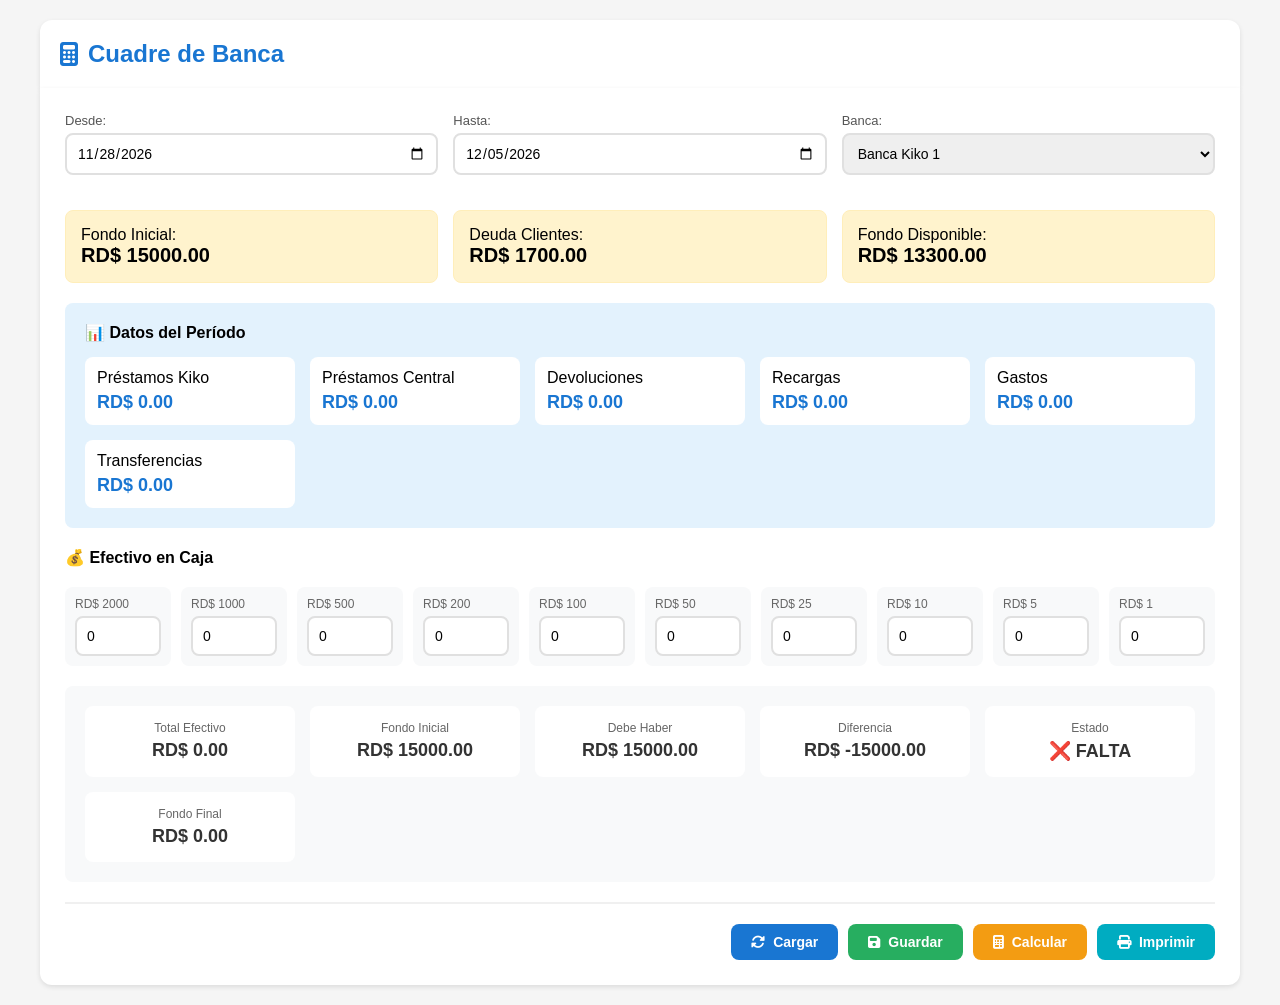
<file: cuadre.html>
<!DOCTYPE html>
<html lang="es">
<head>
    <meta charset="UTF-8">
    <meta name="viewport" content="width=device-width, initial-scale=1.0">
    <title>Bancas Kiko - Cuadre de Banca</title>
    <link rel="stylesheet" href="https://cdnjs.cloudflare.com/ajax/libs/font-awesome/6.5.0/css/all.min.css">
    <style>
        * {
            margin: 0;
            padding: 0;
            box-sizing: border-box;
            font-family: 'Segoe UI', Tahoma, Geneva, Verdana, sans-serif;
        }

        body {
            background: #f5f5f5;
            padding: 20px;
        }

        .container {
            max-width: 1200px;
            margin: 0 auto;
        }

        .header {
            background: white;
            padding: 20px;
            border-radius: 12px 12px 0 0;
            box-shadow: 0 2px 5px rgba(0,0,0,0.1);
        }

        .header h1 {
            color: #1976d2;
            font-size: 24px;
            display: flex;
            align-items: center;
            gap: 10px;
        }

        .card {
            background: white;
            padding: 25px;
            border-radius: 0 0 12px 12px;
            box-shadow: 0 2px 5px rgba(0,0,0,0.1);
        }

        .filtros-row {
            display: grid;
            grid-template-columns: repeat(auto-fit, minmax(200px, 1fr));
            gap: 15px;
            margin-bottom: 20px;
        }

        .form-group {
            margin-bottom: 15px;
        }

        .form-group label {
            display: block;
            margin-bottom: 5px;
            color: #555;
            font-weight: 500;
            font-size: 13px;
        }

        .form-control {
            width: 100%;
            padding: 10px;
            border: 2px solid #e0e0e0;
            border-radius: 8px;
            font-size: 14px;
        }

        .form-control:focus {
            border-color: #1976d2;
            outline: none;
        }

        .btn {
            padding: 10px 20px;
            border: none;
            border-radius: 8px;
            font-weight: 600;
            cursor: pointer;
            display: inline-flex;
            align-items: center;
            gap: 8px;
            font-size: 14px;
        }

        .btn-primary { background: #1976d2; color: white; }
        .btn-success { background: #27ae60; color: white; }
        .btn-warning { background: #f39c12; color: white; }
        .btn-info { background: #00acc1; color: white; }
        .btn-danger { background: #e74c3c; color: white; }

        .resumen-automatico {
            background: #e3f2fd;
            padding: 20px;
            border-radius: 8px;
            margin-bottom: 20px;
        }

        .resumen-grid {
            display: grid;
            grid-template-columns: repeat(auto-fit, minmax(180px, 1fr));
            gap: 15px;
            margin-top: 15px;
        }

        .resumen-item {
            background: white;
            padding: 12px;
            border-radius: 8px;
        }

        .resumen-item strong {
            display: block;
            font-size: 18px;
            color: #1976d2;
            margin-top: 5px;
        }

        .denominaciones-grid {
            display: grid;
            grid-template-columns: repeat(auto-fit, minmax(100px, 1fr));
            gap: 10px;
            margin: 20px 0;
        }

        .denominacion-item {
            background: #f8f9fa;
            padding: 10px;
            border-radius: 8px;
        }

        .denominacion-item label {
            font-size: 12px;
            color: #666;
            display: block;
            margin-bottom: 5px;
        }

        .resultados-cuadre {
            background: #f8f9fa;
            padding: 20px;
            border-radius: 8px;
            margin: 20px 0;
            display: grid;
            grid-template-columns: repeat(auto-fit, minmax(180px, 1fr));
            gap: 15px;
        }

        .resultado-item {
            background: white;
            padding: 15px;
            border-radius: 8px;
            text-align: center;
        }

        .resultado-item span {
            display: block;
            font-size: 12px;
            color: #666;
            margin-bottom: 5px;
        }

        .resultado-item strong {
            font-size: 18px;
            color: #333;
        }

        .info-box {
            background: #fff3cd;
            border: 1px solid #ffeeba;
            border-radius: 8px;
            padding: 15px;
        }

        .acciones {
            display: flex;
            gap: 10px;
            flex-wrap: wrap;
            justify-content: flex-end;
            margin-top: 20px;
            padding-top: 20px;
            border-top: 2px solid #f0f0f0;
        }

        .text-success { color: #27ae60; }
        .text-danger { color: #e74c3c; }
        .text-warning { color: #f39c12; }

        @media (max-width: 768px) {
            .filtros-row {
                grid-template-columns: 1fr;
            }
            
            .denominaciones-grid {
                grid-template-columns: repeat(2, 1fr);
            }
            
            .btn {
                width: 100%;
            }
        }
    </style>
</head>
<body>
    <div class="container">
        <div class="header">
            <h1>
                <i class="fa-solid fa-calculator"></i>
                Cuadre de Banca
            </h1>
        </div>

        <div class="card">
            <!-- Filtros -->
            <div class="filtros-row">
                <div class="form-group">
                    <label>Desde:</label>
                    <input type="date" id="cuadreFechaDesde" class="form-control">
                </div>
                <div class="form-group">
                    <label>Hasta:</label>
                    <input type="date" id="cuadreFechaHasta" class="form-control">
                </div>
                <div class="form-group">
                    <label>Banca:</label>
                    <select id="bancaSelect" class="form-control">
                        <option value="kiko1">Banca Kiko 1</option>
                        <option value="kiko2">Banca Kiko 2</option>
                        <option value="kiko3">Banca Kiko 3</option>
                    </select>
                </div>
            </div>

            <!-- Información de la banca -->
            <div style="display: grid; grid-template-columns: repeat(3, 1fr); gap: 15px; margin-bottom: 20px;">
                <div class="info-box">
                    <label>Fondo Inicial:</label>
                    <div style="font-size: 20px; font-weight: bold;" id="fondoBaseBanca">RD$ 0</div>
                </div>
                <div class="info-box">
                    <label>Deuda Clientes:</label>
                    <div style="font-size: 20px; font-weight: bold;" id="deudaClientesTotal">RD$ 0</div>
                </div>
                <div class="info-box">
                    <label>Fondo Disponible:</label>
                    <div style="font-size: 20px; font-weight: bold;" id="fondoDisponibleBanca">RD$ 0</div>
                </div>
            </div>

            <!-- Datos automáticos -->
            <div class="resumen-automatico">
                <h4 style="margin-bottom: 15px;">📊 Datos del Período</h4>
                <div class="resumen-grid">
                    <div class="resumen-item">
                        <span>Préstamos Kiko</span>
                        <strong id="prestamosComision">RD$ 0</strong>
                    </div>
                    <div class="resumen-item">
                        <span>Préstamos Central</span>
                        <strong id="prestamosCentral">RD$ 0</strong>
                    </div>
                    <div class="resumen-item">
                        <span>Devoluciones</span>
                        <strong id="devolucionesPeriodo">RD$ 0</strong>
                    </div>
                    <div class="resumen-item">
                        <span>Recargas</span>
                        <strong id="recargasPeriodo">RD$ 0</strong>
                    </div>
                    <div class="resumen-item">
                        <span>Gastos</span>
                        <strong id="gastosPeriodo">RD$ 0</strong>
                    </div>
                    <div class="resumen-item">
                        <span>Transferencias</span>
                        <strong id="transferenciasPeriodo">RD$ 0</strong>
                    </div>
                </div>
            </div>

            <!-- Efectivo -->
            <h4>💰 Efectivo en Caja</h4>
            <div class="denominaciones-grid">
                <div class="denominacion-item">
                    <label>RD$ 2000</label>
                    <input type="number" id="billete2000" class="form-control" min="0" value="0">
                </div>
                <div class="denominacion-item">
                    <label>RD$ 1000</label>
                    <input type="number" id="billete1000" class="form-control" min="0" value="0">
                </div>
                <div class="denominacion-item">
                    <label>RD$ 500</label>
                    <input type="number" id="billete500" class="form-control" min="0" value="0">
                </div>
                <div class="denominacion-item">
                    <label>RD$ 200</label>
                    <input type="number" id="billete200" class="form-control" min="0" value="0">
                </div>
                <div class="denominacion-item">
                    <label>RD$ 100</label>
                    <input type="number" id="billete100" class="form-control" min="0" value="0">
                </div>
                <div class="denominacion-item">
                    <label>RD$ 50</label>
                    <input type="number" id="billete50" class="form-control" min="0" value="0">
                </div>
                <div class="denominacion-item">
                    <label>RD$ 25</label>
                    <input type="number" id="moneda25" class="form-control" min="0" value="0">
                </div>
                <div class="denominacion-item">
                    <label>RD$ 10</label>
                    <input type="number" id="moneda10" class="form-control" min="0" value="0">
                </div>
                <div class="denominacion-item">
                    <label>RD$ 5</label>
                    <input type="number" id="moneda5" class="form-control" min="0" value="0">
                </div>
                <div class="denominacion-item">
                    <label>RD$ 1</label>
                    <input type="number" id="moneda1" class="form-control" min="0" value="0">
                </div>
            </div>

            <!-- Resultados -->
            <div class="resultados-cuadre">
                <div class="resultado-item">
                    <span>Total Efectivo</span>
                    <strong id="totalEfectivo">RD$ 0</strong>
                </div>
                <div class="resultado-item">
                    <span>Fondo Inicial</span>
                    <strong id="fondoBaseDisplay">RD$ 0</strong>
                </div>
                <div class="resultado-item">
                    <span>Debe Haber</span>
                    <strong id="totalDeberia">RD$ 0</strong>
                </div>
                <div class="resultado-item">
                    <span>Diferencia</span>
                    <strong id="diferenciaCuadre">RD$ 0</strong>
                </div>
                <div class="resultado-item">
                    <span>Estado</span>
                    <strong id="estadoCuadre">✅ NORMAL</strong>
                </div>
                <div class="resultado-item">
                    <span>Fondo Final</span>
                    <strong id="fondoNuevo">RD$ 0</strong>
                </div>
            </div>

            <!-- Botones -->
            <div class="acciones">
                <button class="btn btn-primary" onclick="cargarDatos()">
                    <i class="fa-solid fa-rotate"></i> Cargar
                </button>
                <button class="btn btn-success" onclick="guardarCuadre()">
                    <i class="fa-solid fa-save"></i> Guardar
                </button>
                <button class="btn btn-warning" onclick="calcularTodo()">
                    <i class="fa-solid fa-calculator"></i> Calcular
                </button>
                <button class="btn btn-info" onclick="imprimirCuadre()">
                    <i class="fa-solid fa-print"></i> Imprimir
                </button>
            </div>
        </div>
    </div>

    <script>
        // Variables de ejemplo (luego se conectan con Firebase)
        let bancas = {
            kiko1: { nombre: 'Banca Kiko 1', fondo: 15000 },
            kiko2: { nombre: 'Banca Kiko 2', fondo: 20000 },
            kiko3: { nombre: 'Banca Kiko 3', fondo: 18000 }
        };

        let clientes = [
            { id: '1', nombre: 'Juan Pérez', banca: 'kiko1', deuda: 500, credito: 1000 },
            { id: '2', nombre: 'María García', banca: 'kiko1', deuda: 1200, credito: 500 }
        ];

        let prestamos = [
            { banca: 'kiko1', tipo: 'kiko_comision', fecha: '2026-02-20', monto: 5000 },
            { banca: 'kiko1', tipo: 'central', fecha: '2026-02-21', monto: 3000 }
        ];

        let deudas = [
            { clienteId: '1', tipo: 'pago', fecha: '2026-02-21', monto: -200 }
        ];

        let gastos = [
            { banca: 'kiko1', tipo: 'dieta', fecha: '2026-02-21', monto: 500 }
        ];

        let transferencias = [
            { banca: 'kiko1', fecha: '2026-02-21', monto: 2000 }
        ];

        function cargarDatos() {
            const desde = document.getElementById('cuadreFechaDesde').value;
            const hasta = document.getElementById('cuadreFechaHasta').value;
            const banca = document.getElementById('bancaSelect').value;

            if (!desde || !hasta) {
                alert('Seleccione el rango de fechas');
                return;
            }

            // Fondo de banca
            const fondo = bancas[banca]?.fondo || 0;
            document.getElementById('fondoBaseBanca').textContent = `RD$ ${fondo.toFixed(2)}`;
            
            // Deuda clientes
            const clientesBanca = clientes.filter(c => c.banca === banca);
            const totalDeuda = clientesBanca.reduce((s, c) => s + (c.deuda || 0), 0);
            document.getElementById('deudaClientesTotal').textContent = `RD$ ${totalDeuda.toFixed(2)}`;
            
            // Fondo disponible
            const fondoDisponible = fondo - totalDeuda;
            document.getElementById('fondoDisponibleBanca').textContent = `RD$ ${fondoDisponible.toFixed(2)}`;

            // Préstamos
            const prestamosComision = prestamos
                .filter(p => p.banca === banca && p.tipo === 'kiko_comision' && p.fecha >= desde && p.fecha <= hasta)
                .reduce((s, p) => s + (p.monto || 0), 0);
            document.getElementById('prestamosComision').textContent = `RD$ ${prestamosComision.toFixed(2)}`;

            const prestamosCentral = prestamos
                .filter(p => p.banca === banca && p.tipo === 'central' && p.fecha >= desde && p.fecha <= hasta)
                .reduce((s, p) => s + (p.monto || 0), 0);
            document.getElementById('prestamosCentral').textContent = `RD$ ${prestamosCentral.toFixed(2)}`;

            // Devoluciones
            const devoluciones = deudas
                .filter(d => {
                    const cliente = clientes.find(c => c.id === d.clienteId);
                    return cliente?.banca === banca && d.tipo === 'pago' && d.fecha >= desde && d.fecha <= hasta;
                })
                .reduce((s, d) => s + Math.abs(d.monto), 0);
            document.getElementById('devolucionesPeriodo').textContent = `RD$ ${devoluciones.toFixed(2)}`;

            // Recargas
            const recargas = gastos
                .filter(g => g.tipo === 'recarga' && g.banca === banca && g.fecha >= desde && g.fecha <= hasta)
                .reduce((s, g) => s + (g.monto || 0), 0);
            document.getElementById('recargasPeriodo').textContent = `RD$ ${recargas.toFixed(2)}`;

            // Gastos
            const gastosTotal = gastos
                .filter(g => g.banca === banca && g.fecha >= desde && g.fecha <= hasta && g.tipo !== 'recarga')
                .reduce((s, g) => s + (g.monto || 0), 0);
            document.getElementById('gastosPeriodo').textContent = `RD$ ${gastosTotal.toFixed(2)}`;

            // Transferencias
            const transferenciasTotal = transferencias
                .filter(t => t.banca === banca && t.fecha >= desde && t.fecha <= hasta)
                .reduce((s, t) => s + (t.monto || 0), 0);
            document.getElementById('transferenciasPeriodo').textContent = `RD$ ${transferenciasTotal.toFixed(2)}`;

            calcularTodo();
        }

        function calcularEfectivo() {
            const denominaciones = [
                { id: 'billete2000', valor: 2000 },
                { id: 'billete1000', valor: 1000 },
                { id: 'billete500', valor: 500 },
                { id: 'billete200', valor: 200 },
                { id: 'billete100', valor: 100 },
                { id: 'billete50', valor: 50 },
                { id: 'moneda25', valor: 25 },
                { id: 'moneda10', valor: 10 },
                { id: 'moneda5', valor: 5 },
                { id: 'moneda1', valor: 1 }
            ];

            let total = 0;
            denominaciones.forEach(d => {
                const cantidad = parseInt(document.getElementById(d.id)?.value) || 0;
                total += d.valor * cantidad;
            });

            document.getElementById('totalEfectivo').textContent = `RD$ ${total.toFixed(2)}`;
            return total;
        }

        function calcularTodo() {
            const totalEfectivo = calcularEfectivo();
            const fondoBase = parseFloat(document.getElementById('fondoBaseBanca').textContent.replace('RD$ ', '')) || 0;
            
            document.getElementById('fondoBaseDisplay').textContent = `RD$ ${fondoBase.toFixed(2)}`;
            
            const prestamosComision = parseFloat(document.getElementById('prestamosComision').textContent.replace('RD$ ', '')) || 0;
            const prestamosCentral = parseFloat(document.getElementById('prestamosCentral').textContent.replace('RD$ ', '')) || 0;
            const devoluciones = parseFloat(document.getElementById('devolucionesPeriodo').textContent.replace('RD$ ', '')) || 0;
            const recargas = parseFloat(document.getElementById('recargasPeriodo').textContent.replace('RD$ ', '')) || 0;
            const gastos = parseFloat(document.getElementById('gastosPeriodo').textContent.replace('RD$ ', '')) || 0;
            const transferencias = parseFloat(document.getElementById('transferenciasPeriodo').textContent.replace('RD$ ', '')) || 0;

            // Fórmula correcta
            const deberiaHaber = fondoBase + prestamosComision + prestamosCentral + recargas - devoluciones - gastos - transferencias;
            const diferencia = totalEfectivo - deberiaHaber;
            const fondoNuevo = totalEfectivo - prestamosComision - prestamosCentral - recargas + devoluciones + transferencias + gastos;

            document.getElementById('totalDeberia').textContent = `RD$ ${deberiaHaber.toFixed(2)}`;
            document.getElementById('diferenciaCuadre').textContent = `RD$ ${diferencia.toFixed(2)}`;
            document.getElementById('fondoNuevo').textContent = `RD$ ${fondoNuevo.toFixed(2)}`;
            
            const estadoElement = document.getElementById('estadoCuadre');
            
            if (Math.abs(diferencia) > 0.01) {
                if (diferencia > 0) {
                    estadoElement.textContent = '⚠️ SOBRA';
                    estadoElement.className = 'text-warning';
                } else {
                    estadoElement.textContent = '❌ FALTA';
                    estadoElement.className = 'text-danger';
                }
            } else {
                estadoElement.textContent = '✅ NORMAL';
                estadoElement.className = 'text-success';
            }

            return { diferencia, fondoNuevo };
        }

        function guardarCuadre() {
            const desde = document.getElementById('cuadreFechaDesde').value;
            const hasta = document.getElementById('cuadreFechaHasta').value;
            
            if (!desde || !hasta) {
                alert('Seleccione el rango de fechas');
                return;
            }

            const cuadre = {
                fechaDesde: desde,
                fechaHasta: hasta,
                banca: document.getElementById('bancaSelect').value,
                fondoInicial: parseFloat(document.getElementById('fondoBaseBanca').textContent.replace('RD$ ', '')) || 0,
                prestamosComision: parseFloat(document.getElementById('prestamosComision').textContent.replace('RD$ ', '')) || 0,
                prestamosCentral: parseFloat(document.getElementById('prestamosCentral').textContent.replace('RD$ ', '')) || 0,
                devoluciones: parseFloat(document.getElementById('devolucionesPeriodo').textContent.replace('RD$ ', '')) || 0,
                recargas: parseFloat(document.getElementById('recargasPeriodo').textContent.replace('RD$ ', '')) || 0,
                gastos: parseFloat(document.getElementById('gastosPeriodo').textContent.replace('RD$ ', '')) || 0,
                transferencias: parseFloat(document.getElementById('transferenciasPeriodo').textContent.replace('RD$ ', '')) || 0,
                totalEfectivo: parseFloat(document.getElementById('totalEfectivo').textContent.replace('RD$ ', '')) || 0,
                diferencia: parseFloat(document.getElementById('diferenciaCuadre').textContent.replace('RD$ ', '')) || 0,
                estado: document.getElementById('estadoCuadre').textContent,
                fondoNuevo: parseFloat(document.getElementById('fondoNuevo').textContent.replace('RD$ ', '')) || 0
            };

            // Enviar al padre si existe
            if (window.parent && window.parent.recibirCuadre) {
                window.parent.recibirCuadre(cuadre);
            }

            alert('✅ Cuadre guardado');
            console.log('Cuadre:', cuadre);
        }

        function imprimirCuadre() {
            const win = window.open('', '_blank');
            win.document.write(`
                <html>
                <head>
                    <title>Cuadre de Banca</title>
                    <style>
                        body { font-family: Arial; padding: 20px; }
                        .ticket { max-width: 400px; margin: 0 auto; }
                        h2 { color: #1976d2; }
                        hr { margin: 15px 0; }
                        .fila { display: flex; justify-content: space-between; margin: 5px 0; }
                    </style>
                </head>
                <body>
                    <div class="ticket">
                        <h2>BANCAS KIKO</h2>
                        <p>Cuadre de Banca</p>
                        <hr>
                        <div class="fila"><span>Período:</span> <strong>${document.getElementById('cuadreFechaDesde').value} al ${document.getElementById('cuadreFechaHasta').value}</strong></div>
                        <div class="fila"><span>Total Efectivo:</span> <strong>${document.getElementById('totalEfectivo').textContent}</strong></div>
                        <div class="fila"><span>Diferencia:</span> <strong>${document.getElementById('diferenciaCuadre').textContent}</strong></div>
                        <div class="fila"><span>Estado:</span> <strong>${document.getElementById('estadoCuadre').textContent}</strong></div>
                        <hr>
                        <p style="text-align: center;">${new Date().toLocaleString()}</p>
                    </div>
                    <script>window.print();<\/script>
                </body>
                </html>
            `);
            win.document.close();
        }

        // Inicializar
        window.onload = function() {
            const hoy = new Date();
            const hace7dias = new Date(hoy);
            hace7dias.setDate(hoy.getDate() - 7);
            
            document.getElementById('cuadreFechaDesde').value = hace7dias.toISOString().split('T')[0];
            document.getElementById('cuadreFechaHasta').value = hoy.toISOString().split('T')[0];
            
            // Event listeners para calcular automáticamente
            document.querySelectorAll('input[type="number"]').forEach(input => {
                input.addEventListener('input', calcularTodo);
            });
            
            cargarDatos();
        };
    </script>
</body>
</html>
</file>
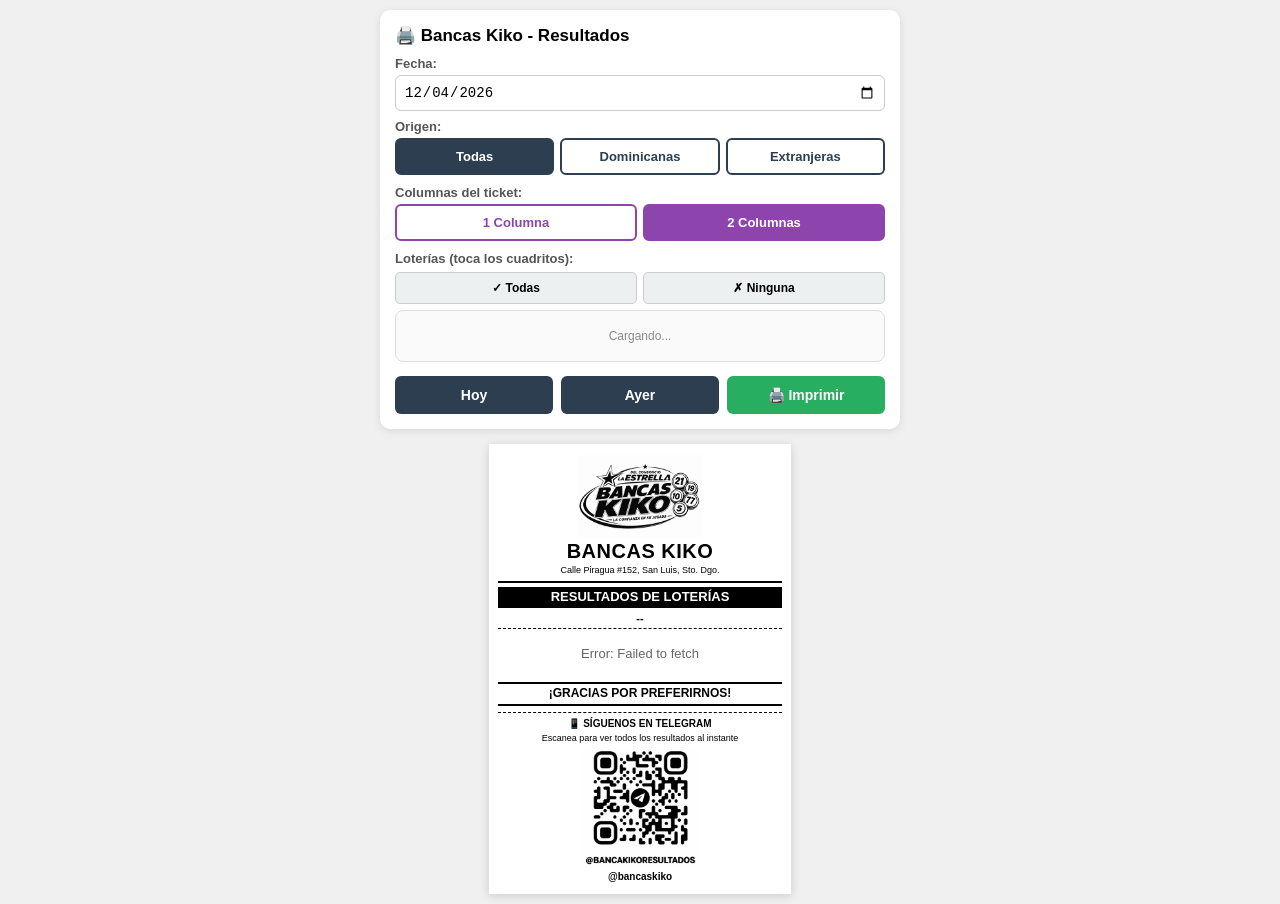
<file: resultado.html>
<!DOCTYPE html>
<html lang="es">
<head>
<meta charset="UTF-8">
<meta name="viewport" content="width=device-width, initial-scale=1.0">
<title>Bancas Kiko - Resultados</title>
<style>
  * { box-sizing: border-box; margin: 0; padding: 0; }
  body { font-family: Arial, sans-serif; background: #f0f0f0; padding: 10px; }

  /* Ajuste cuando se abre dentro de la app (iframe) */
  body.en-iframe {
    padding: 8px;
    background: transparent;
  }
  body.en-iframe .controls {
    border-radius: 12px;
    box-shadow: none;
    border: 1px solid #e2e8f0;
    max-width: 100%;
  }

  .controls {
    max-width: 520px; margin: 0 auto 15px; background: #fff;
    padding: 15px; border-radius: 10px; box-shadow: 0 2px 8px rgba(0,0,0,0.1);
  }
  .controls h2 { font-size: 17px; margin-bottom: 10px; }
  .controls label { display: block; font-size: 13px; margin: 8px 0 4px; color: #555; font-weight: bold; }
  .controls input[type=date] {
    width: 100%; padding: 8px; font-size: 14px;
    border: 1px solid #ccc; border-radius: 6px;
  }

  .origen-group { display: flex; gap: 6px; margin-bottom: 10px; }
  .origen-group button {
    flex: 1; padding: 9px; font-size: 13px; font-weight: bold;
    border: 2px solid #2c3e50; background: #fff; color: #2c3e50;
    border-radius: 6px; cursor: pointer;
  }
  .origen-group button.active { background: #2c3e50; color: #fff; }

  .col-group { display: flex; gap: 6px; margin-bottom: 10px; }
  .col-group button {
    flex: 1; padding: 9px; font-size: 13px; font-weight: bold;
    border: 2px solid #8e44ad; background: #fff; color: #8e44ad;
    border-radius: 6px; cursor: pointer;
  }
  .col-group button.active { background: #8e44ad; color: #fff; }

  .loteria-grid {
    display: grid;
    grid-template-columns: repeat(auto-fill, minmax(90px, 1fr));
    gap: 6px;
    max-height: 260px;
    overflow-y: auto;
    border: 1px solid #ddd;
    border-radius: 8px;
    padding: 8px;
    background: #fafafa;
  }
  .chip {
    padding: 8px 4px; font-size: 11px; font-weight: bold; text-align: center;
    border: 2px solid #ccc; background: #fff; color: #666;
    border-radius: 6px; cursor: pointer; user-select: none;
    transition: all 0.15s; line-height: 1.15; word-break: break-word;
    min-height: 44px; display: flex; align-items: center; justify-content: center;
    position: relative;
  }
  .chip:active { transform: scale(0.96); }
  .chip.activo { background: #27ae60; color: #fff; border-color: #1e8449; }
  .chip.activo::after {
    content: "✓"; position: absolute; top: 2px; right: 4px;
    font-size: 10px; font-weight: 900;
  }
  .chip small {
    display: block; font-size: 8px; font-weight: normal;
    opacity: 0.75; margin-top: 2px;
  }

  .check-actions { display: flex; gap: 6px; margin-top: 6px; margin-bottom: 6px; }
  .check-actions button {
    flex: 1; padding: 8px; font-size: 12px;
    background: #ecf0f1; border: 1px solid #ccc;
    border-radius: 5px; cursor: pointer; font-weight: bold;
  }

  .btn-group { display: flex; gap: 8px; margin-top: 14px; flex-wrap: wrap; }
  .btn-group button {
    flex: 1; min-width: 90px; padding: 11px; font-size: 14px;
    font-weight: bold; border: none; border-radius: 6px;
    cursor: pointer; color: #fff; background: #2c3e50;
  }
  .btn-group button.primary { background: #27ae60; }

  .ticket {
    width: 80mm; margin: 0 auto; background: #fff;
    padding: 3mm 2.5mm;
    font-family: 'Arial Black', Arial, sans-serif; color: #000;
    line-height: 1.15;
    box-shadow: 0 2px 10px rgba(0,0,0,0.15);
  }
  .ticket .logo-img {
    display: block; margin: 0 auto 2px;
    max-width: 55mm; max-height: 22mm;
    width: auto; height: auto; object-fit: contain;
  }
  .ticket .logo {
    text-align: center; font-size: 20px; font-weight: 900;
    margin-bottom: 2px; letter-spacing: 0.5px;
  }
  .ticket .sub {
    text-align: center; font-size: 9px; margin-bottom: 3px;
    line-height: 1.25; font-family: Arial, sans-serif; font-weight: normal;
  }
  .ticket .titulo {
    text-align: center; font-size: 13px; font-weight: 900;
    margin: 3px 0; background: #000; color: #fff; padding: 3px 0;
  }
  .ticket .fecha { text-align: center; font-size: 11px; font-weight: bold; margin: 4px 0; }
  .separator { border-top: 1px dashed #000; margin: 3px 0; }
  .separator-solid { border-top: 2px solid #000; margin: 4px 0; }

  .resultados-grid {
    display: grid;
    grid-template-columns: 1fr 1fr;
    gap: 3px;
  }

  .loteria-item {
    border: 1.2px solid #000;
    border-radius: 3px;
    padding: 2px;
    page-break-inside: avoid;
    break-inside: avoid;
    min-width: 0;
  }
  .loteria-header {
    display: flex; justify-content: space-between; align-items: center;
    font-size: 8px; font-weight: bold; padding: 1px 2px;
    border-bottom: 1px solid #000; margin-bottom: 2px;
    gap: 2px;
  }
  .loteria-header .nombre {
    flex: 1; text-transform: uppercase; font-size: 8.5px;
    word-break: break-word; line-height: 1;
    overflow: hidden;
  }
  .loteria-header .hora {
    font-size: 7px; background: #000; color: #fff;
    padding: 1px 3px; border-radius: 2px; white-space: nowrap;
    flex-shrink: 0;
  }
  .numeros-big {
    display: flex;
    justify-content: center;
    gap: 2px;
    padding: 1px 0;
  }
  .num-bola {
    background: #000; color: #fff;
    font-size: 15px;
    font-weight: 900;
    padding: 2px 4px;
    border-radius: 50%;
    min-width: 24px;
    height: 24px;
    display: flex;
    align-items: center;
    justify-content: center;
    line-height: 1;
    letter-spacing: -0.5px;
    flex-shrink: 0;
  }

  .footer {
    text-align: center; font-size: 12px; margin-top: 5px; font-weight: 900;
    padding: 3px; border-top: 2px solid #000; border-bottom: 2px solid #000;
  }
  .qr-block {
    text-align: center; margin-top: 6px; padding-top: 5px;
    border-top: 1px dashed #000;
  }
  .qr-block .qr-titulo {
    font-size: 10px; font-weight: 900; margin-bottom: 3px;
    font-family: Arial, sans-serif;
  }
  .qr-block .qr-sub {
    font-size: 9px; font-family: Arial, sans-serif;
    margin-bottom: 4px; line-height: 1.2;
  }
  .qr-block img {
    width: 32mm; height: 32mm; object-fit: contain;
    display: block; margin: 0 auto 3px;
  }
  .qr-block .qr-user {
    font-size: 10px; font-weight: 900; font-family: Arial, sans-serif;
  }
  .no-data { text-align: center; padding: 15px; font-size: 13px; color: #666; grid-column: 1 / -1; }

  @media print {
    @page { size: 80mm auto; margin: 0; }
    body { background: #fff; padding: 0; margin: 0; }
    .controls { display: none !important; }
    .ticket { width: 80mm; box-shadow: none; margin: 0; padding: 2mm; }
    .num-bola, .loteria-header .hora, .ticket .titulo {
      -webkit-print-color-adjust: exact; print-color-adjust: exact;
    }
    .loteria-item { page-break-inside: avoid; }
    .qr-block { page-break-inside: avoid; }
  }
</style>
<script>
  // Detectar si estamos dentro de un iframe (app Kiko) o abiertos directo
  if (window.self !== window.top) {
    document.documentElement.classList.add('en-iframe');
  }
</script>
</head>
<body>

<div class="controls">
  <h2>🖨️ Bancas Kiko - Resultados</h2>
  <label>Fecha:</label>
  <input type="date" id="fechaInput">
  <label>Origen:</label>
  <div class="origen-group">
    <button data-origen="todas" class="active">Todas</button>
    <button data-origen="dominicana">Dominicanas</button>
    <button data-origen="extranjera">Extranjeras</button>
  </div>

  <label>Columnas del ticket:</label>
  <div class="col-group">
    <button data-cols="1">1 Columna</button>
    <button data-cols="2" class="active">2 Columnas</button>
  </div>

  <label>Loterías (toca los cuadritos):</label>
  <div class="check-actions">
    <button id="btnTodas">✓ Todas</button>
    <button id="btnNinguna">✗ Ninguna</button>
  </div>
  <div class="loteria-grid" id="loteriaGrid">
    <div style="grid-column:1/-1;padding:10px;color:#888;font-size:12px;text-align:center;">Cargando...</div>
  </div>
  <div class="btn-group">
    <button id="btnHoy">Hoy</button>
    <button id="btnAyer">Ayer</button>
    <button class="primary" id="btnImprimir">🖨️ Imprimir</button>
  </div>
</div>

<div class="ticket" id="ticket">
  <img src="logo2.png" alt="Bancas Kiko" class="logo-img" id="logoImg">
  <div class="logo">BANCAS KIKO</div>
  <div class="sub">Calle Piragua #152, San Luis, Sto. Dgo.</div>
  <div class="separator-solid"></div>
  <div class="titulo">RESULTADOS DE LOTERÍAS</div>
  <div class="fecha" id="fechaTicket">--</div>
  <div class="separator"></div>
  <div id="resultados" class="resultados-grid"><div class="no-data">Cargando...</div></div>
  <div class="footer">¡GRACIAS POR PREFERIRNOS!</div>
  <div class="qr-block">
    <div class="qr-titulo">📱 SÍGUENOS EN TELEGRAM</div>
    <div class="qr-sub">Escanea para ver todos los resultados al instante</div>
    <img src="qrtelegram.png" alt="QR Telegram" id="qrImg">
    <div class="qr-user">@bancaskiko</div>
  </div>
</div>

<script>
(function() {
  const contenedor = document.getElementById('resultados');
  const fechaTicket = document.getElementById('fechaTicket');
  const fechaInput = document.getElementById('fechaInput');
  const loteriaGrid = document.getElementById('loteriaGrid');

  document.getElementById('logoImg').addEventListener('error', () => {
    document.getElementById('logoImg').style.display = 'none';
  });
  document.getElementById('qrImg').addEventListener('error', () => {
    document.getElementById('qrImg').style.display = 'none';
  });

  const DB_URL = "https://pizarra-loteria-36ba5-default-rtdb.firebaseio.com";
  const RUTA_RESULTADOS = "sorteos_enloteria/resultados";

  const hoyRD = () => new Date(Date.now() - 4*60*60*1000).toISOString().split('T')[0];
  let fechaSeleccionada = hoyRD();
  let resultadosData = {};
  let origenFiltro = 'todas';
  let columnas = 2;
  let loteriasActivas = new Set();
  let todasLasLoterias = [];

  const NOMBRES_PERSONALIZADOS = {
    "Leidsa": "Quiniela Pale",
    "Leidsa Noche": "Quiniela Pale Noche",
    "Leidsa 4PM": "Quiniela Pale 4PM",
    "Leidsa 9PM": "Quiniela Pale 9PM"
  };

  const CATEGORIA_MANUAL = {
    "Loteka": "dominicana",
    "Leidsa": "dominicana",
    "Nacional Gana Más": "dominicana",
    "Nacional": "dominicana",
    "Real": "dominicana",
    "La Primera": "dominicana",
    "La Suerte": "dominicana",
    "LoteDom": "dominicana",
    "Anguilla": "extranjera",
    "King Lottery Día": "extranjera",
    "King Lottery Noche": "extranjera",
    "King Lottery": "extranjera",
    "Florida Tarde": "extranjera",
    "Florida Noche": "extranjera",
    "New York Tarde": "extranjera",
    "New York Noche": "extranjera"
  };

  function nombreMostrar(nombreOriginal) {
    if (!nombreOriginal) return '';
    if (NOMBRES_PERSONALIZADOS[nombreOriginal]) return NOMBRES_PERSONALIZADOS[nombreOriginal];
    for (const [clave, valor] of Object.entries(NOMBRES_PERSONALIZADOS)) {
      if (nombreOriginal.toLowerCase().includes(clave.toLowerCase())) {
        return valor;
      }
    }
    return nombreOriginal;
  }

  function categoriaDe(nombreOriginal, r) {
    if (!nombreOriginal) nombreOriginal = '';
    const nombreLow = nombreOriginal.toLowerCase();
    if (CATEGORIA_MANUAL[nombreOriginal]) return CATEGORIA_MANUAL[nombreOriginal];
    for (const [clave, cat] of Object.entries(CATEGORIA_MANUAL)) {
      if (nombreLow.includes(clave.toLowerCase())) return cat;
    }
    if (r) {
      const cat = (r.categoria || '').toLowerCase();
      if (cat.includes('dominic')) return 'dominicana';
      if (cat.includes('extran') || cat.includes('foreign')) return 'extranjera';
    }
    const dominicanas = ['nacional', 'leidsa', 'loteka', 'real', 'la primera', 'la suerte',
                        'lotedom', 'primera'];
    if (dominicanas.some(d => nombreLow.includes(d))) return 'dominicana';
    return 'extranjera';
  }

  async function cargarResultados() {
    try {
      const resp = await fetch(`${DB_URL}/${RUTA_RESULTADOS}.json`);
      if (!resp.ok) throw new Error('HTTP ' + resp.status);
      const data = await resp.json();

      if (!data) {
        contenedor.innerHTML = '<div class="no-data">Sin datos</div>';
        return;
      }
      resultadosData = data;
      construirChips();
      renderizar();
    } catch (e) {
      contenedor.innerHTML = '<div class="no-data">Error: ' + e.message + '</div>';
    }
  }

  function construirChips() {
    const mapa = new Map();
    Object.values(resultadosData).forEach(r => {
      if (r && typeof r === 'object' && r.nombre) {
        if (!mapa.has(r.nombre)) {
          mapa.set(r.nombre, categoriaDe(r.nombre, r));
        }
      }
    });

    todasLasLoterias = [...mapa.entries()]
      .map(([nombreOriginal, cat]) => ({
        nombreOriginal,
        nombre: nombreMostrar(nombreOriginal),
        cat
      }))
      .sort((a,b) => a.nombre.localeCompare(b.nombre));

    if (todasLasLoterias.length === 0) {
      loteriaGrid.innerHTML = '<div style="grid-column:1/-1;padding:10px;color:#888;font-size:12px;text-align:center;">Sin loterías disponibles</div>';
      return;
    }

    loteriasActivas = new Set(todasLasLoterias.map(l => l.nombreOriginal));

    loteriaGrid.innerHTML = todasLasLoterias.map(l => `
      <div class="chip activo" data-nombre="${l.nombreOriginal}" data-cat="${l.cat}">
        ${l.nombre}
        <small>${l.cat === 'dominicana' ? 'DOM' : 'EXT'}</small>
      </div>
    `).join('');

    loteriaGrid.querySelectorAll('.chip').forEach(chip => {
      chip.addEventListener('click', () => {
        const nombre = chip.dataset.nombre;
        if (loteriasActivas.has(nombre)) {
          loteriasActivas.delete(nombre);
          chip.classList.remove('activo');
        } else {
          loteriasActivas.add(nombre);
          chip.classList.add('activo');
        }
        renderizar();
      });
    });

    actualizarVisibilidadChips();
  }

  function actualizarVisibilidadChips() {
    loteriaGrid.querySelectorAll('.chip').forEach(chip => {
      const cat = chip.dataset.cat;
      let visible = true;
      if (origenFiltro === 'dominicana') visible = (cat === 'dominicana');
      if (origenFiltro === 'extranjera') visible = (cat === 'extranjera');
      chip.style.display = visible ? '' : 'none';
    });
  }

  function obtener3Numeros(r) {
    if (!r) return ['--','--','--'];
    const campo = r.numeros || r.numero || r.jugada || r.resultado;
    if (campo) {
      if (typeof campo === 'object' && !Array.isArray(campo)) {
        const arr = Object.values(campo);
        return [0,1,2].map(i => arr[i] != null ? String(arr[i]).padStart(2,'0') : '--');
      }
      if (Array.isArray(campo)) {
        return [0,1,2].map(i => campo[i] != null ? String(campo[i]).padStart(2,'0') : '--');
      }
      if (typeof campo === 'string') {
        const parts = campo.split(/[\s,\-]+/).filter(Boolean);
        return [0,1,2].map(i => parts[i] != null ? String(parts[i]).padStart(2,'0') : '--');
      }
    }
    const a = r.n1 ?? r.numero1, b = r.n2 ?? r.numero2, c = r.n3 ?? r.numero3;
    if (a != null || b != null || c != null) {
      return [a,b,c].map(n => n != null ? String(n).padStart(2,'0') : '--');
    }
    return ['--','--','--'];
  }

  function horaOrden(h) {
    if (!h) return '99:99';
    const m = String(h).match(/(\d+):(\d+)\s*(AM|PM)?/i);
    if (!m) return '99:99';
    let hr = parseInt(m[1]); const ap = (m[3]||'').toUpperCase();
    if (ap === 'PM' && hr < 12) hr += 12;
    if (ap === 'AM' && hr === 12) hr = 0;
    return String(hr).padStart(2,'0') + ':' + m[2];
  }

  function parsearFechaTexto(txt) {
    const meses = { ene:'01',feb:'02',mar:'03',abr:'04',may:'05',jun:'06',
                    jul:'07',ago:'08',sep:'09',oct:'10',nov:'11',dic:'12' };
    const m = String(txt).toLowerCase().match(/(\d{1,2})\s+([a-z]{3})[a-z]*[,\s]+(\d{4})/);
    if (!m) return null;
    return `${m[3]}-${meses[m[2]]}-${m[1].padStart(2,'0')}`;
  }

  function extraerFechaDeClave(key) {
    const m = String(key).match(/^(\d{4}-\d{2}-\d{2})_/);
    return m ? m[1] : null;
  }

  function renderizar() {
    const lista = [];

    Object.entries(resultadosData).forEach(([key, r]) => {
      let item = null;

      if (r === true) {
        const f = extraerFechaDeClave(key);
        if (f !== fechaSeleccionada) return;
        const partes = key.split('_');
        const nombre = partes.slice(2, -1).join(' ') || partes[2] || key;
        const hora = (key.match(/_(\d{1,2}:\d{2}(?:AM|PM|am|pm))/i) || [])[1] || '';
        item = {
          nombre: nombreMostrar(nombre),
          _nombreOriginal: nombre,
          numeros: null, hora, fechaRD: f
        };
      } else if (r && typeof r === 'object') {
        const f = r.fechaRD || (r.fecha ? parsearFechaTexto(r.fecha) : extraerFechaDeClave(key));
        if (f !== fechaSeleccionada) return;
        item = {
          ...r,
          nombre: nombreMostrar(r.nombre),
          _nombreOriginal: r.nombre
        };
      } else return;

      const cat = categoriaDe(item._nombreOriginal, item);
      if (origenFiltro === 'dominicana' && cat !== 'dominicana') return;
      if (origenFiltro === 'extranjera' && cat !== 'extranjera') return;
      if (!loteriasActivas.has(item._nombreOriginal)) return;
      lista.push(item);
    });

    lista.sort((a,b) => horaOrden(a.hora).localeCompare(horaOrden(b.hora)));

    const [y,m,d] = fechaSeleccionada.split('-');
    fechaTicket.textContent = `Fecha: ${d}/${m}/${y}`;

    contenedor.style.gridTemplateColumns = `repeat(${columnas}, 1fr)`;

    if (lista.length === 0) {
      contenedor.innerHTML = '<div class="no-data">No hay resultados</div>';
      return;
    }

    contenedor.innerHTML = lista.map(r => {
      const [n1,n2,n3] = obtener3Numeros(r);
      return `
        <div class="loteria-item">
          <div class="loteria-header">
            <div class="nombre">${r.nombre || 'Sin nombre'}</div>
            ${r.hora ? `<div class="hora">${r.hora}</div>` : ''}
          </div>
          <div class="numeros-big">
            <div class="num-bola">${n1}</div>
            <div class="num-bola">${n2}</div>
            <div class="num-bola">${n3}</div>
          </div>
        </div>`;
    }).join('');
  }

  fechaInput.value = fechaSeleccionada;
  fechaInput.addEventListener('change', () => { fechaSeleccionada = fechaInput.value; renderizar(); });

  document.querySelectorAll('.origen-group button').forEach(btn => {
    btn.addEventListener('click', () => {
      document.querySelectorAll('.origen-group button').forEach(b => b.classList.remove('active'));
      btn.classList.add('active');
      origenFiltro = btn.dataset.origen;
      actualizarVisibilidadChips();
      if (origenFiltro === 'todas') {
        todasLasLoterias.forEach(l => loteriasActivas.add(l.nombreOriginal));
      } else {
        loteriasActivas = new Set(
          todasLasLoterias.filter(l => l.cat === origenFiltro).map(l => l.nombreOriginal)
        );
      }
      loteriaGrid.querySelectorAll('.chip').forEach(chip => {
        const visible = chip.style.display !== 'none';
        if (visible && loteriasActivas.has(chip.dataset.nombre)) chip.classList.add('activo');
        else if (visible) chip.classList.remove('activo');
      });
      renderizar();
    });
  });

  document.querySelectorAll('.col-group button').forEach(btn => {
    btn.addEventListener('click', () => {
      document.querySelectorAll('.col-group button').forEach(b => b.classList.remove('active'));
      btn.classList.add('active');
      columnas = parseInt(btn.dataset.cols);
      renderizar();
    });
  });

  document.getElementById('btnTodas').onclick = () => {
    loteriaGrid.querySelectorAll('.chip').forEach(chip => {
      if (chip.style.display !== 'none') {
        chip.classList.add('activo');
        loteriasActivas.add(chip.dataset.nombre);
      }
    });
    renderizar();
  };

  document.getElementById('btnNinguna').onclick = () => {
    loteriaGrid.querySelectorAll('.chip').forEach(chip => {
      if (chip.style.display !== 'none') {
        chip.classList.remove('activo');
        loteriasActivas.delete(chip.dataset.nombre);
      }
    });
    renderizar();
  };

  document.getElementById('btnHoy').onclick = () => {
    fechaSeleccionada = hoyRD(); fechaInput.value = fechaSeleccionada; renderizar();
  };
  document.getElementById('btnAyer').onclick = () => {
    const d = new Date(hoyRD()+'T12:00:00'); d.setDate(d.getDate()-1);
    fechaSeleccionada = d.toISOString().split('T')[0];
    fechaInput.value = fechaSeleccionada; renderizar();
  };
  document.getElementById('btnImprimir').onclick = () => window.print();

  cargarResultados();
})();
</script>
</body>
</html>
</file>
